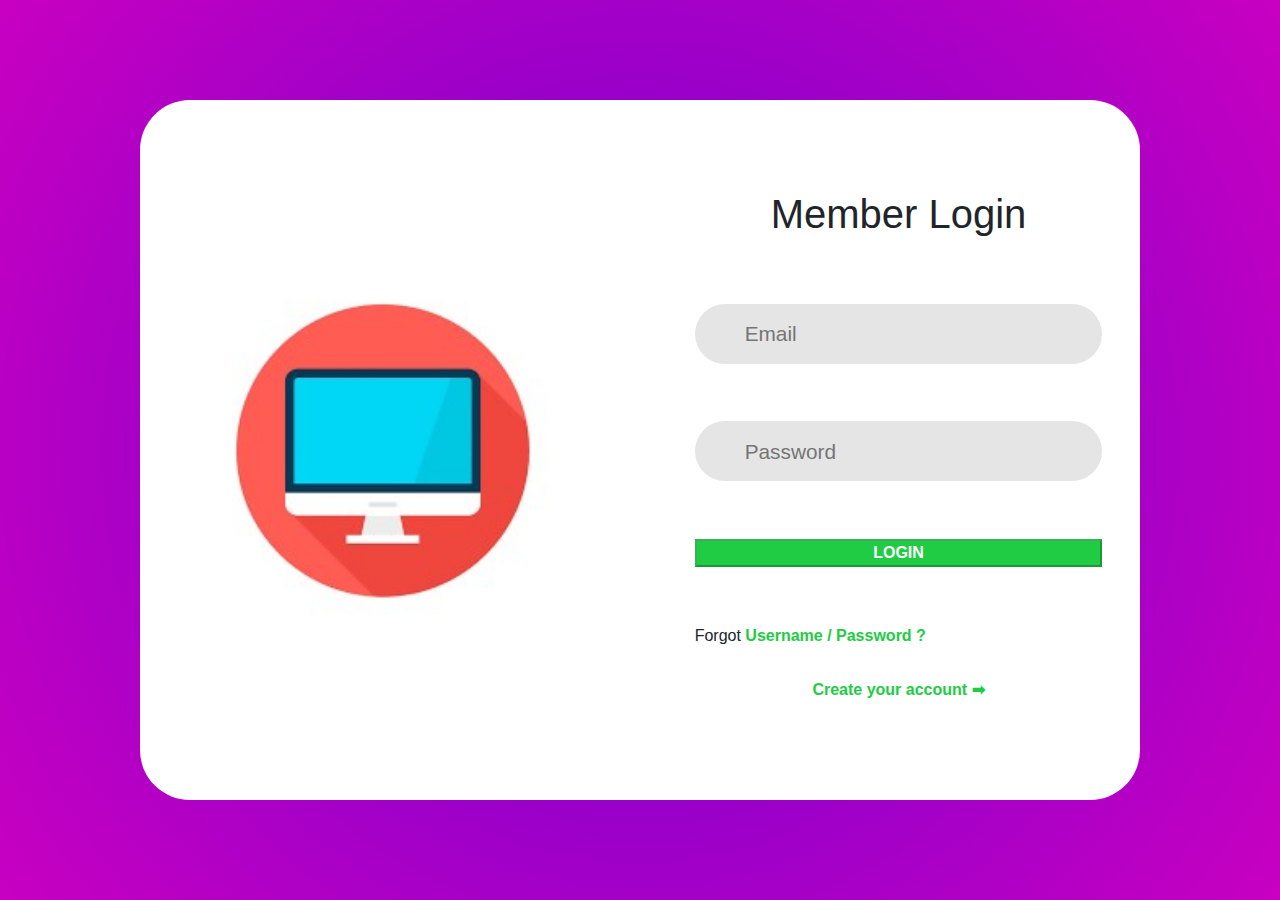
<file: Budget Bill V2/index.html>
<!doctype html>
<html lang ="en">
  <head>
    <meta charset="utf-8">
    <meta name="viewport" content="width=device-width, initial-scale=1, shrink-to-fit=no">
    <link rel="title icon" href="images/title-img.png">
    <link rel="stylesheet" href="https://maxcdn.bootstrapcdn.com/bootstrap/4.4.1/css/bootstrap.min.css">
    <link rel="stylesheet" href="login.css">
    <title>Dashboard Login</title>
  </head>


  <body>
    <div id="form_wrapper">
      <!--shows generic image/password requirements-->
      <div id="form_left">
          <img id="computer icon" src="images/desktop.jpg" alt="computer icon">
          <div id="message" style="display: none">
              <h3>Password must contain the following:</h3>
              <p id="letter" class="invalid">A<b> lowercase</b> letter</p>
              <p id="capital" class="invalid">A<b> uppercase</b> letter</p>
              <p id="number" class="invalid">A<b> number</b></p>
              <p id="length" class="invalid">Minimum<b> 8 characters</b></p>
          </div>
      </div>
      <!--end left-->
      <!--where email & password are input-->
      <div id="form_right">        
        <h1>Member Login</h1>
        <!--email-->
        <div class="input_container">
          <i class="fa fa-envelope"></i>
          <input placeholder="Email" type="email" name="Email" id="field_email"
          class="input_field" required>
        </div>
        <!--password-->
        <div class="input_container">
          <i class="fa fa-lock"></i>
          <input class="input_field" placeholder="Password" type="password" name="Password" id="password"
          pattern="(?=.*\d)(?=.*[a-z])(?=.*[A-Z]).{8,}" 
          title="Must contain at least one number and one uppercase and lowercase letter, and at least 8 or more characters"
          required>
        </div>
        <!--login button; disabled until email & password have content-->
        <form action="dashboard.html">
          <input id="submit" type="submit" class="submit_button" value="Login">
          <a href="dashboard.html"></a>
        </form>      
        <!--forgot & create; does nothing-->
        <div id="forgot">
          <span>Forgot <a href="#"> Username / Password ?</a></span>
          <span id='create_account'>
            <a href="#">Create your account ➡</a>
          </span>
        </div>        
      <!--end right-->      
      </div>
      <!--end wrapper-->
    </div>
  </body>    
    
  <!-- jQuery library -->
  <script src="https://ajax.googleapis.com/ajax/libs/jquery/3.4.1/jquery.min.js"></script>
  
  <!-- Popper JS -->
  <script src="https://cdnjs.cloudflare.com/ajax/libs/popper.js/1.16.0/umd/popper.min.js"></script>
  
  <!-- Compiled JavaScript used-->
  <script src="https://maxcdn.bootstrapcdn.com/bootstrap/4.4.1/js/bootstrap.min.js"></script>
  <!--custom scripts-->
  <script src="login.js"></script>
</html>
</file>
<file: Budget Bill V2/login.css>
:root{
  --form_bg: #ffffff;
  --input_bg: #E5E5E5;
  --input_hover:#eaeaea;
  --submit_bg: #1FCC44;
  --submit_hover: #40e263;
  --icon_color:#6b6b6b;
}
*{
  padding:0;
  margin:0;
  box-sizing: border-box;
}
body{
  /*make the body full height*/
  height: 100vh;
  /*set font*/
  font-family: 'Roboto', sans-serif;
  /*create linear gradient*/
  background-image: radial-gradient(circle, rgba(114,0,208,1) 0%, rgba(200,0,193,1) 100%);
  display: flex;
}
#form_wrapper{
  width:1000px;
  height: 700px;
  /*to center*/
  margin:auto;
  background-color: var(--form_bg);
  border-radius: 50px;
  /*make it a grid container*/
  display: grid;
  /*with two columns of same width*/
  grid-template-columns: 1fr 1fr;
  /*with a small gap inbetween*/
  grid-gap: 5vw;
  /*with some padding*/
  padding: 5vh 15px;
}
#form_left{
  /*center the image*/
  display: flex;
  justify-content: center;
  align-items: center;
}
#form_left img{
  width: 350px;
  height:350px;
}
#form_right{
  display: grid;
  /*single column layout*/
  grid-template-columns: 1fr;
  /*with some gap*/
  grid-gap: 20px;
  padding: 10% 5%;
}
.input_container{
  background-color: var(--input_bg);
  /*vertically align icon and text inside the div*/
  display: flex;
  align-items: center;
  padding-left: 20px;
}
.input_container:hover{
  background-color: var(--input_hover);
}
.input_container, #submit_button{
  height: 60px;
  /*make borders more roundy*/
  border-radius: 30px;
  width: 100%;
}
.input_field{
  /*customise the input tag with lighter font and padding*/
  color: var(--icon_color);
  background-color: inherit;
  width: 90%;
  border: none;
  font-size: 1.3rem;
  font-weight: 400;
  padding-left: 30px;
}
.input_field:hover,
.input_field:focus{
  outline: none;
}
/*message box. shown when user clicks on password field*/
#message{
  display: grid;
  background: var(--form_bg);
  color:#000;
  position: relative;
  padding: 20px;
  margin-top: 10px;
}
#message p{
  padding: 10px 35px;
  font-size: 18px;
}

/*Add a green text color and checkmark when valid*/
.valid{
  color: green;
}
.valid::before{
  position:relative;
  left: -35px;
  content:"\2713";
}
/*Add a red text color and an 'x' while not valid*/
.invalid{
  color:red;
}
.invalid::before{
  position: relative;
  left:-35px;
  content: "\2715";
}
input[type=submit]{
  background-color: var(--submit_bg);
  padding-left: 0;
  width: 100%;
  font-weight: bold;
  color: white;
  text-transform: uppercase;
}
input[type=submit]:hover{
  background-color: var(--submit_hover);
  transition: background-color, 1s;
  cursor: pointer;
}
h1,span{
  text-align: center;
}
#create_account{
  display: block;
  position: relative;
  top: 30px;
}
a{
  text-decoration: none;
  color: var(--submit_bg);
  font-weight: bold;
}
a:hover{
  color:var(--submit_hover);
}
i{
  color:var(--icon_color);
}
/*more responsive on smaller screens*/
@media screen and (max-width: 768px){
  /*make the layout a single column with margin to the wrapper*/
  #form_wrapper{
    grid-template-columns: 1fr;
    margin-left: 10px;
    margin-right: 10px;
  }
  /*no image on small screens*/
  #form_left{
    display: none;
  }
  /*display password requirements*/
  #forgot{
    display: none;
  }
  #contains{
    display: block;
  }
}
</file>
